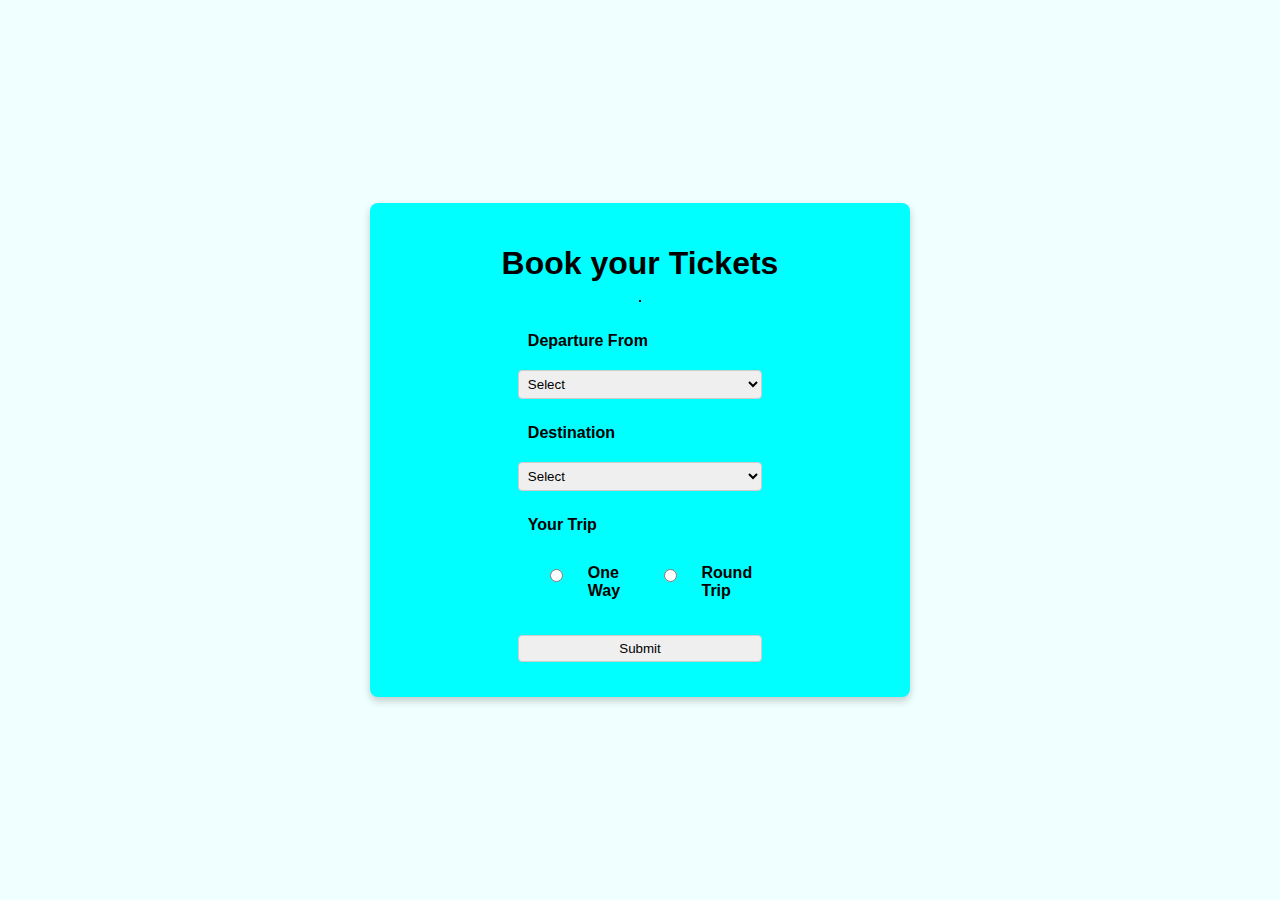
<file: Movie ticket booking/index.html>
<!DOCTYPE html>
<html lang="en">
<head>
    <meta charset="UTF-8">
    <meta name="viewport" content="width=device-width, initial-scale = 1.0">
    <title> Dashboard </title>
    <link rel="stylesheet" href="style.css">
</head>
<body>
    <div class="book-container">
    <h1> Book your Tickets </h1>
    <hr>
    <form id="bookingform">
        <label for="name"> Departure From </label>
        <select id="desti-choice">
            <option>Select</option>
            <option>Chennai</option>
            <option>Bangalore</option>
            <option>Hyderabad</option>
            <option>Coimbatore</option>
          </select>
        <label for="name"> Destination </label>
        <select id="desti-choice">
            <option>Select</option>
            <option>Chennai</option>
            <option>Bangalore</option>
            <option>Hyderabad</option>
            <option>Coimbatore</option>
          </select>
        <label for="name"> Your Trip </label>
        <div class="trip">
            <label><input type="radio" name="tripab" value="One Way"> One Way </label>
            <label><input type="radio" name="tripab" value="Round Trip"> Round Trip </label>
        </div>
        <button type="button" class="btn" onclick="location.href='submit.html'">Submit</button>
    </form>
    <script src="script.js"></script>
</body>
</html>
</file>
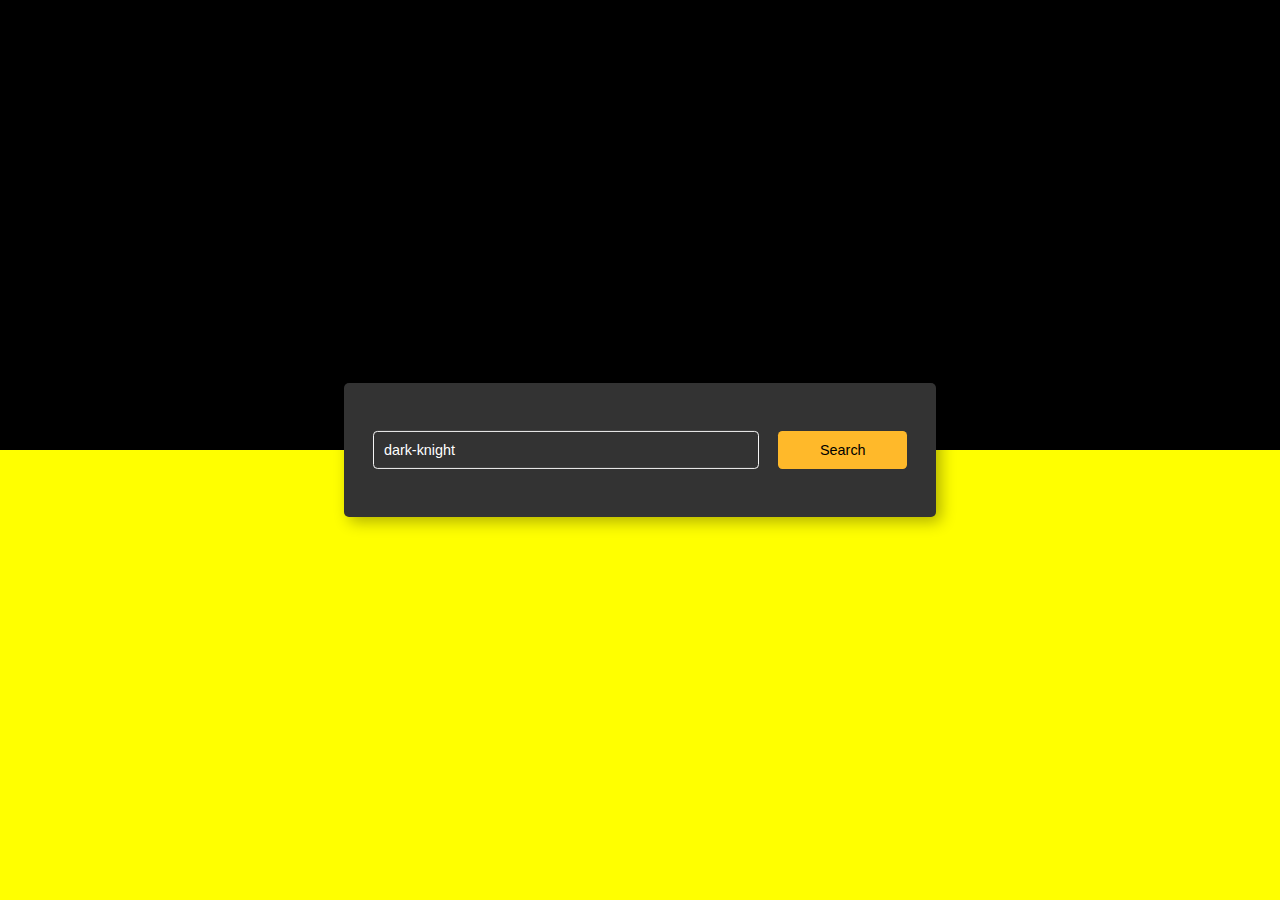
<file: Movie ticket booking/explore.html>
<!DOCTYPE html>
<html lang="en">
<head>
    <meta charset="UTF-8">
    <meta name="viewport" content="width=device-width, initial-scale=1.0">
    <link rel="stylesheet" href="explore.css">
    <title>Movies</title>
    <link href="https://fonts.googleapis.com/css2?family=Roboto:ital,wght@0,100..900;1,100..900&display=swap" rel="stylesheet">
</head>
<body>
    <div class="container">
        <div class="search-container">
            <input type="text" placeholder="Enter Movie name here..." id="movie-name" value="dark-knight"/>
            <button id="search-btn">Search</button>
        </div>
        <div id="result"></div>
    </div>
    <script src="key.js"></script>
    <script src="explore.js"></script>
</body>
</html>
</file>
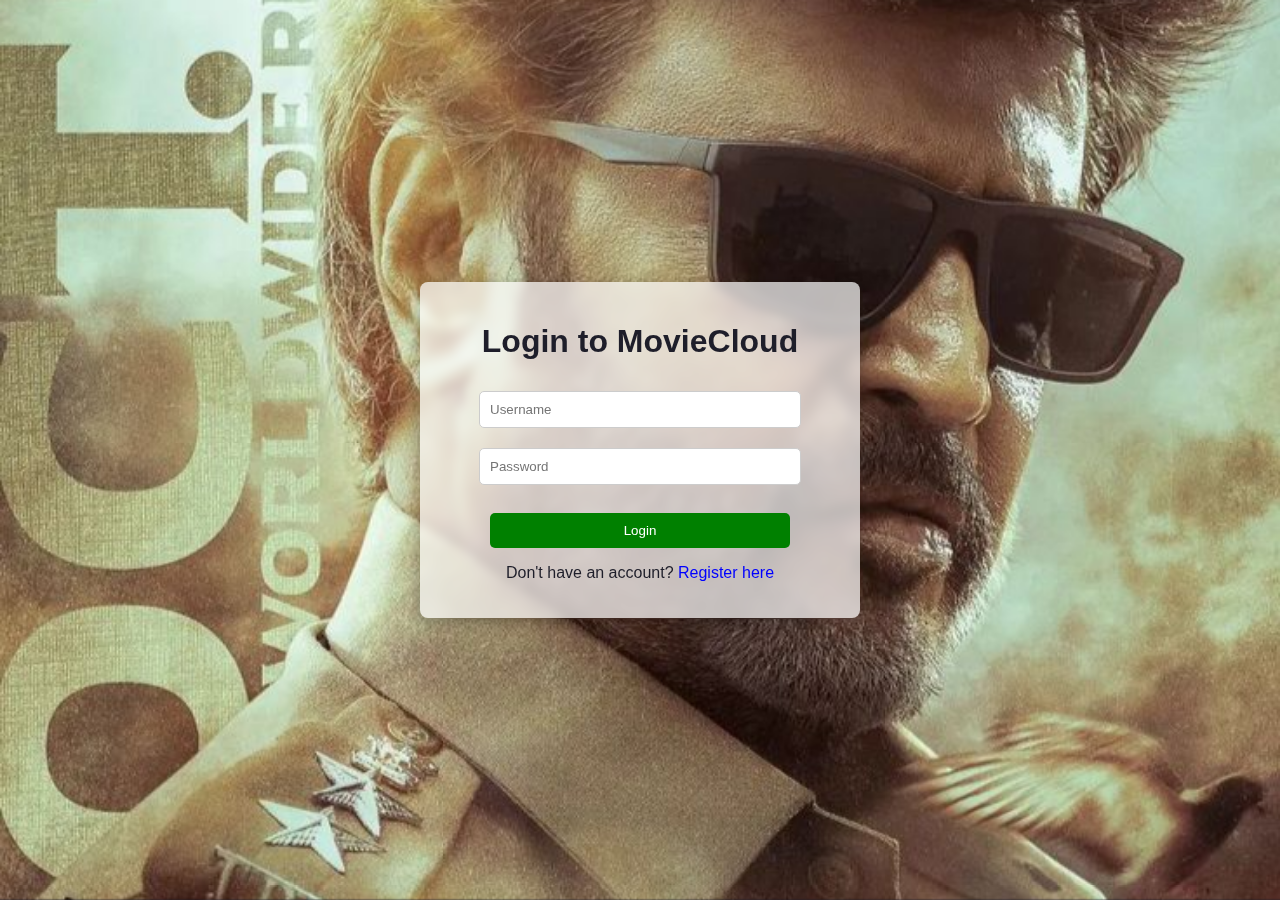
<file: Movie ticket booking/login.html>
<!-- <!DOCTYPE html>
<html>
    <head>
    <style>
        h1{text-align : center;}
        div{text-align : center;}
        label{text-align: left;}
article{
    background-color: antiquewhite;
    justify-content: center;
    color: #1e1e2a;
    width: 90%;
    padding: 20px;
    margin: 20px;
    border-radius: 8px;
}
body{
    background-color: #1e1e2a;
    color: azure;
    display: flex;
    justify-content: center;
    align-items: center;
    margin:0;
    height: 100vh;
    font-family: "Roboto", sans-serif;
}
form{
    display:flex;
    flex-direction: column;
    padding: 20px;
    border-radius: 8px;
}
button{
    background-color: aqua;
    color: #1e1e2a;
    padding: 10px;
    margin: 10px;
    border-radius: 5px;
}
.slideshow {
    position: fixed;
    top: 0;
    left: 0;
    width: 100%;
    height: 100%;
    z-index: -1;
}

.slideshow img {
    position: absolute;
    width: 100%;
    height: 100%;
    object-fit: cover;
    opacity: 0;
    animation: fade 15s infinite;
}

.slideshow img:nth-child(1) {
    animation-delay: 0s;
}
.slideshow img:nth-child(2) {
    animation-delay: 2s;
}
.slideshow img:nth-child(3) {
    animation-delay: 4s;
}
.slideshow img:nth-child(4) {
    animation-delay: 6s;
}
.slideshow img:nth-child(5) {
    animation-delay: 8s;
}
.slideshow-container {
    position: fixed;
    top: 0;
    left: 0;
    width: 100%;
    height: 100%;
    z-index: -1;
    background-size: cover;
    background-position: center;
    transition: background-image 1s ease-in-out;
}

.login-container input{
    font-size: 16px;
    padding: 15px 10px;
    width: 100%;
    border: 0;
    border-radius: 5px;
    outline: none;
}

@keyframes fade {
    0% { opacity: 0; }
    20% { opacity: 1; }
    40% { opacity: 1; }
    60% { opacity: 0; }
    100% { opacity: 0; }
}
    </style>
    <title> Login Form </title> 
    <link rel="preconnect" href="https://fonts.googleapis.com">
<link rel="preconnect" href="https://fonts.gstatic.com" crossorigin>
<link href="https://fonts.googleapis.com/css2?family=Roboto+Condensed:ital,wght@0,100..900;1,100..900&family=Roboto:ital,wght@0,100..900;1,100..900&display=swap" rel="stylesheet">
    </head>
    <body>
        <div class="login-container">
        <h1> Login to MOVIECLOUD </h1>
        <article>
        <form id="loginform">
            <label> Username: </label><br>
            <input type="text" id="username"><br>
            <label> Password: </label><br>
            <input type ="password" id="password"><br> 
            <button type="submit"> Login </button> 
            <a href="register.html"> Create an account - If not Registered. </a>
        </form>
        <p id="error-msg"></p>
    </article>
</div>
<div class="slideshow">
    <img src="Poster-1.jpg" alt="Movie Poster 1">
    <img src="Poster-2.jpeg" alt="Movie Poster 2">
    <img src="Poster-3.jpg" alt="Movie Poster 3">
    <img src="Poster-4.jpg" alt="Movie Poster 3">
    <img src="Poster-5.jpg" alt="Movie Poster 3">
</div>
<script src="login.js"></script>
    </body>
</html> -->

<!DOCTYPE html>
<html>
<head>
    <title>MovieCloud - Login & Register</title>
    <style>
        .slideshow {
    position: fixed;
    top: 0;
    left: 0;
    width: 100%;
    height: 100%;
    z-index: -1;
}

.slideshow img {
    position: absolute;
    width: 100%;
    height: 100%;
    object-fit: cover;
    opacity: 0;
    animation: fade 15s infinite;
}

.slideshow img:nth-child(1) {
    animation-delay: 0s;
}
.slideshow img:nth-child(2) {
    animation-delay: 2s;
}
.slideshow img:nth-child(3) {
    animation-delay: 4s;
}
.slideshow img:nth-child(4) {
    animation-delay: 6s;
}
.slideshow img:nth-child(5) {
    animation-delay: 8s;
}
.slideshow-container {
    position: fixed;
    top: 0;
    left: 0;
    width: 100%;
    height: 100%;
    z-index: -1;
    background-size: cover;
    background-position: center;
    transition: background-image 1s ease-in-out;
}
        body {
            text-align: center;
            font-family: Arial, sans-serif;
            background-color: #1e1e2a;
            color: azure;
            display: flex;
            justify-content: center;
            align-items: center;
            height: 100vh;
            margin: 0;
        }
        .container {
            width: 400px;
            background: rgba(255, 255, 255, 0.7);
            padding: 20px;
            border-radius: 8px;
            color: #1e1e2a;
            backdrop-filter: blur(5px); 
            box-shadow: 0px 4px 15px rgba(0, 0, 0, 0.3); 
        }
        input {
            width: 75%;
            display: relative;
            padding: 10px;
            margin: 10px 0;
            border-radius: 5px;
            border: 1px solid #ccc;
            justify-content: space-between;
        }
        
        button {
            width: 75%;
            padding: 10px;
            background-color: green;
            color: white;
            border: none;
            cursor: pointer;
            border-radius: 5px;
        }
        .toggle-link {
            color: blue;
            cursor: pointer;
        }
    @keyframes fade {
    0% { opacity: 0; }
    20% { opacity: 1; }
    40% { opacity: 1; }
    60% { opacity: 0; }
    100% { opacity: 0; }
}
    </style>
</head>
<body>

<div class="container">
    <!-- Login Form -->
    <div id="loginSection">
        <h1>Login to MovieCloud</h1>
        <form id="loginForm">
            <input type="text" id="loginUsername" placeholder="Username" required>
            <input type="password" id="loginPassword" placeholder="Password" required><br><br>
            <button type="submit">Login</button>
        </form>
        <p id="login-msg"></p>
        <p>Don't have an account? <span class="toggle-link" onclick="toggleForm()">Register here</span></p>
    </div>

    <!-- Register Form -->
    <div id="registerSection" style="display: none;">
        <h1>Register on MovieCloud</h1>
        <form id="registerForm">
            <input type="text" id="regUsername" placeholder="Username" required>
            <input type="password" id="regPassword" placeholder="Password" required><br><br>
            <button type="submit">Register</button>
        </form>
        <p id="register-msg"></p>
        <p>Already have an account? <span class="toggle-link" onclick="toggleForm()">Login here</span></p>
    </div>
</div>

<div class="slideshow">
    <img src="image1.jpeg" alt="Movie Poster 1">
    <img src="Poster-1.jpg" alt="Movie Poster 2">
    <img src="image7.jpg" alt="Movie Poster 3">
    <img src="Poster-4.jpg" alt="Movie Poster 3">
    <img src="Poster-3.jpg" alt="Movie Poster 3">
</div>
<script src="login.js"></script>
</body>
</html>
</file>
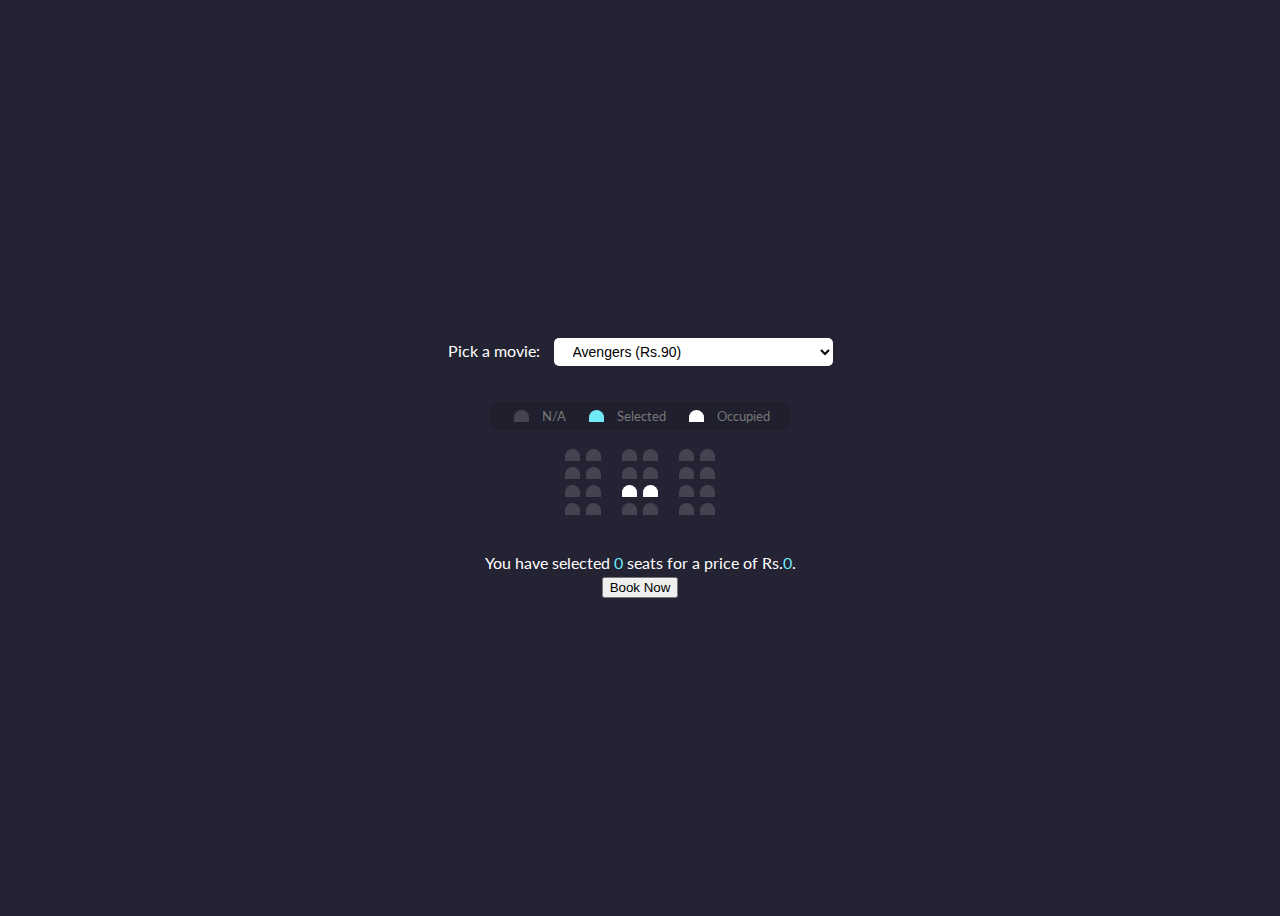
<file: Movie ticket booking/Moviebooking.html>
<!DOCTYPE html>
<html lang="en">
<head>
	<meta charset="UTF-8">
	<meta name="viewport" content="width=device-width, initial-scale=1.0">
	<title>Movie Ticket Booking</title>
	<link rel="stylesheet" href="movie.css">
</head>
<body>
	<div class = "book-container">
		<label for="movie"> Pick a movie: </label>
		<select name="movie" id="movie">
			<option value="90"> Avengers (Rs.90)</option>
			<option value="110"> Toy Story 3 (Rs.110)</option>
			<option value="150"> Mission Impossible (Rs.150)</option>
			<option value="500"> Spider-Man: No Way Home (Rs.500)</option>
		</select>
	</div>
    <ul class="showcase">
        <li>
          <div class="seat"></div>
          <small>N/A</small>
        </li>
  
        <li>
          <div class="seat selected"></div>
          <small>Selected</small>
        </li>
  
        <li>
          <div class="seat occupied"></div>
          <small>Occupied</small>
        </li>
      </ul>
	<div class="container">
		<div class="screen" style="color: black;">All Eyes Towards Here!</div>
		<div class="row">
			<div class="seat"></div>
            <div class="seat"></div>
            <div class="seat"></div>
            <div class="seat"></div>
            <div class="seat"></div>
            <div class="seat"></div>
		</div>
		<div class="row">
            <div class="seat"></div>
            <div class="seat"></div>
            <div class="seat"></div>
            <div class="seat"></div>
            <div class="seat"></div>
            <div class="seat"></div>
        </div>
		<div class="row">
            <div class="seat"></div>
            <div class="seat"></div>
            <div class="seat"></div>
            <div class="seat"></div>
            <div class="seat occupied"></div>
            <div class="seat occupied"></div>
        </div>
		<div class="row">
            <div class="seat"></div>
            <div class="seat"></div>
            <div class="seat"></div>
            <div class="seat"></div>
            <div class="seat"></div>
            <div class="seat"></div>
        </div>
	</div>

	<p class="text"> You have selected <span id="count">0</span> seats for a price of Rs.<span id="total">0</span>.</p>

	<button id="btn-book" onclick="book()"> Book Now </button>
	<script src="script.js"></script>
</body>
</html>
</file>
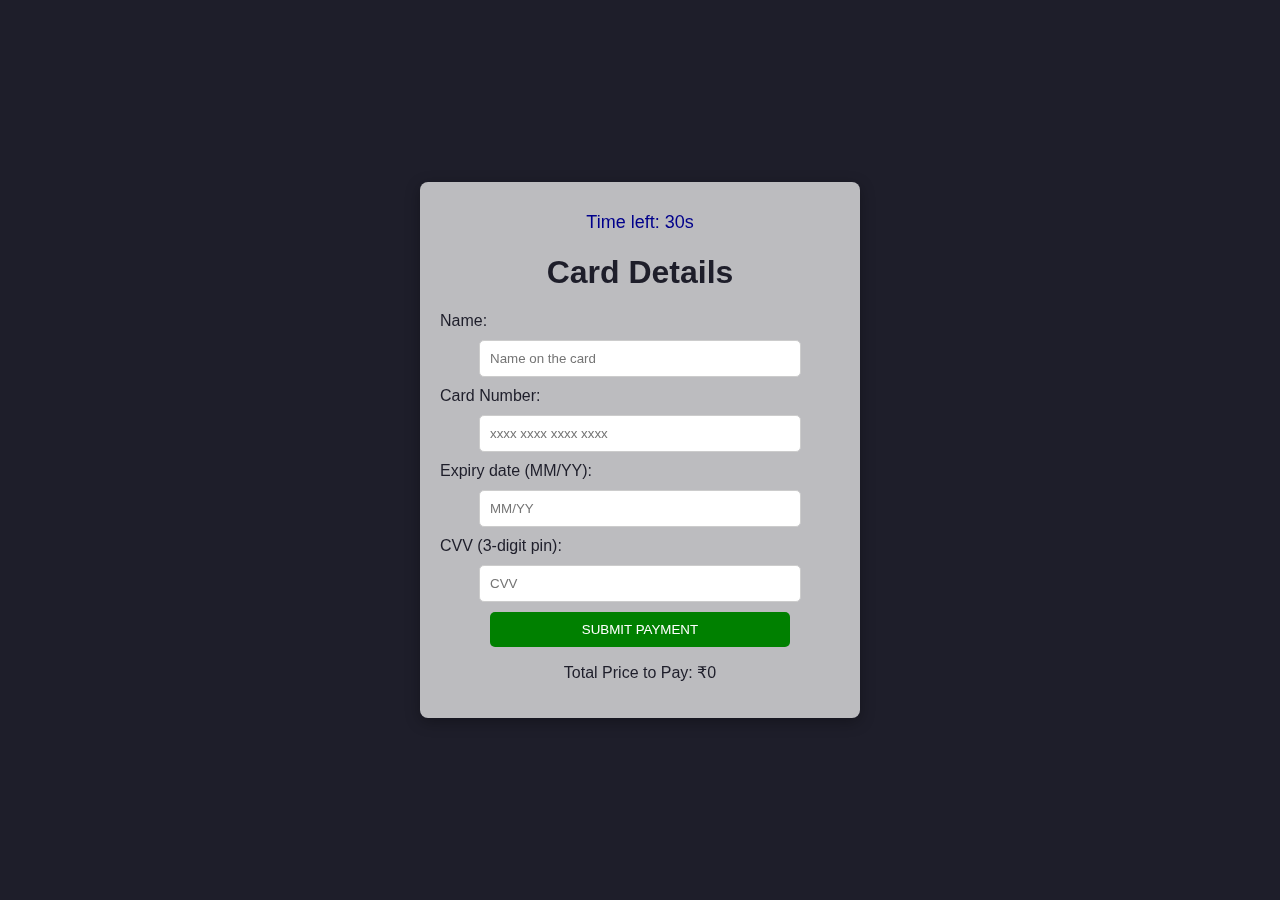
<file: Movie ticket booking/payment.html>
<!DOCTYPE html>
<html lang="en">
<head>
    <meta charset="UTF-8">
    <meta name="viewport" content="width=device-width, initial-scale=1.0">
    <title>Payment Gateway</title>
    <style>
        body {
            text-align: center;
            font-family: Arial, sans-serif;
            background-color: #1e1e2a;
            color: azure;
            display: flex;
            justify-content: center;
            align-items: center;
            height: 100vh;
            margin: 0;
        }
        .payment {
            width: 400px;
            background: rgba(255, 255, 255, 0.7);
            padding: 20px;
            border-radius: 8px;
            color: #1e1e2a;
            backdrop-filter: blur(5px); 
            box-shadow: 0px 4px 15px rgba(0, 0, 0, 0.3); 
        }
        label{
            display: flex;
            position:relative;
        }
        input {
            align-items: center;
            width: 75%;
            padding: 10px;
            margin: 10px 0;
            border-radius: 5px;
            border: 1px solid #ccc;
        }
        button {
            position: flex;
            width: 75%;
            padding: 10px;
            background-color: green;
            color: white;
            border: none;
            cursor: pointer;
            border-radius: 5px;
        }
        .payment h5{
            text-align: left;
        }
        #timer {
            font-size: 18px;
            color: darkblue;
            margin-top: 10px;
        }
    </style>
</head>
<body">
    <div class="payment">
        <p id="timer" class="text">Time left: 30s</p>
        <h1> Card Details </h1>
    <form id="payment-form">
        <label> Name: </label>
        <input type="text" id="name" placeholder="Name on the card">
        <label> Card Number: </label>
        <input type="number" id="card-number" placeholder="xxxx xxxx xxxx xxxx">
        <label> Expiry date (MM/YY): </label>
        <input type="text" id="expiry-date" placeholder="MM/YY">
        <label> CVV (3-digit pin): </label>
        <input type="password" id="cvv" placeholder="CVV">
        <button type="submit"> SUBMIT PAYMENT </button>
    </form>
    <p>Total Price to Pay: ₹<span id="total_price_display">0</span></p>
</div>
<script>
    document.getElementById("payment-form").addEventListener("submit", function (event) {
        event.preventDefault();

        const name = document.getElementById("name").value.trim();
        const cardNumber = document.getElementById("card-number").value.trim();
        const expiryDate = document.getElementById("expiry-date").value.trim();
        const cvv = document.getElementById("cvv").value.trim();

        if (!name || !cardNumber || !expiryDate || !cvv) {
            alert("Please fill out all the required fields.");
            return;
        }

        const cardNumberRegex = /^[0-9]{16}$/;
        if (!cardNumberRegex.test(cardNumber.replace(/\s/g, ''))) {
            alert("Please enter a valid 16-digit card number.");
            return;
        }

        const cvvRegex = /^[0-9]{3}$/;
        if (!cvvRegex.test(cvv)) {
            alert("Please enter a valid 3-digit CVV.");
            return;
        }

        const expiryDateRegex = /^(0[1-9]|1[0-2])\/\d{2}$/;
        if (!expiryDateRegex.test(expiryDate)) {
            alert("Please enter a valid expiry date in MM/YY format.");
            return;
        }

        clearInterval(timerInterval);
        alert("Payment Successful!");
        window.location.href = "Movieticket.html";
    });

    let timeLeft = 30;
    let timerInterval;

    function startFormTimer() {
        const timerDisplay = document.getElementById("timer");
        timeLeft = 30;
        timerDisplay.innerText = `Time left: ${timeLeft}s`;

        if (timerInterval) {
            clearInterval(timerInterval);
        }

        timerInterval = setInterval(() => {
            timeLeft--;
            timerDisplay.innerText = `Time left: ${timeLeft}s`;

            if (timeLeft <= 0) {
                clearInterval(timerInterval);
                alert("Time expired! Redirecting to the Home Page...");
                window.location.href = "Movieticket.html";
            }
        }, 1000);
    }

    window.onload = function() {
            startFormTimer();
            loadPrice();
        };

    function loadPrice() {
            let totalPrice = localStorage.getItem("totalPrice") || "0";
            document.getElementById("total_price_display").textContent = totalPrice;
        }

</script>
</body>
</html>
</file>
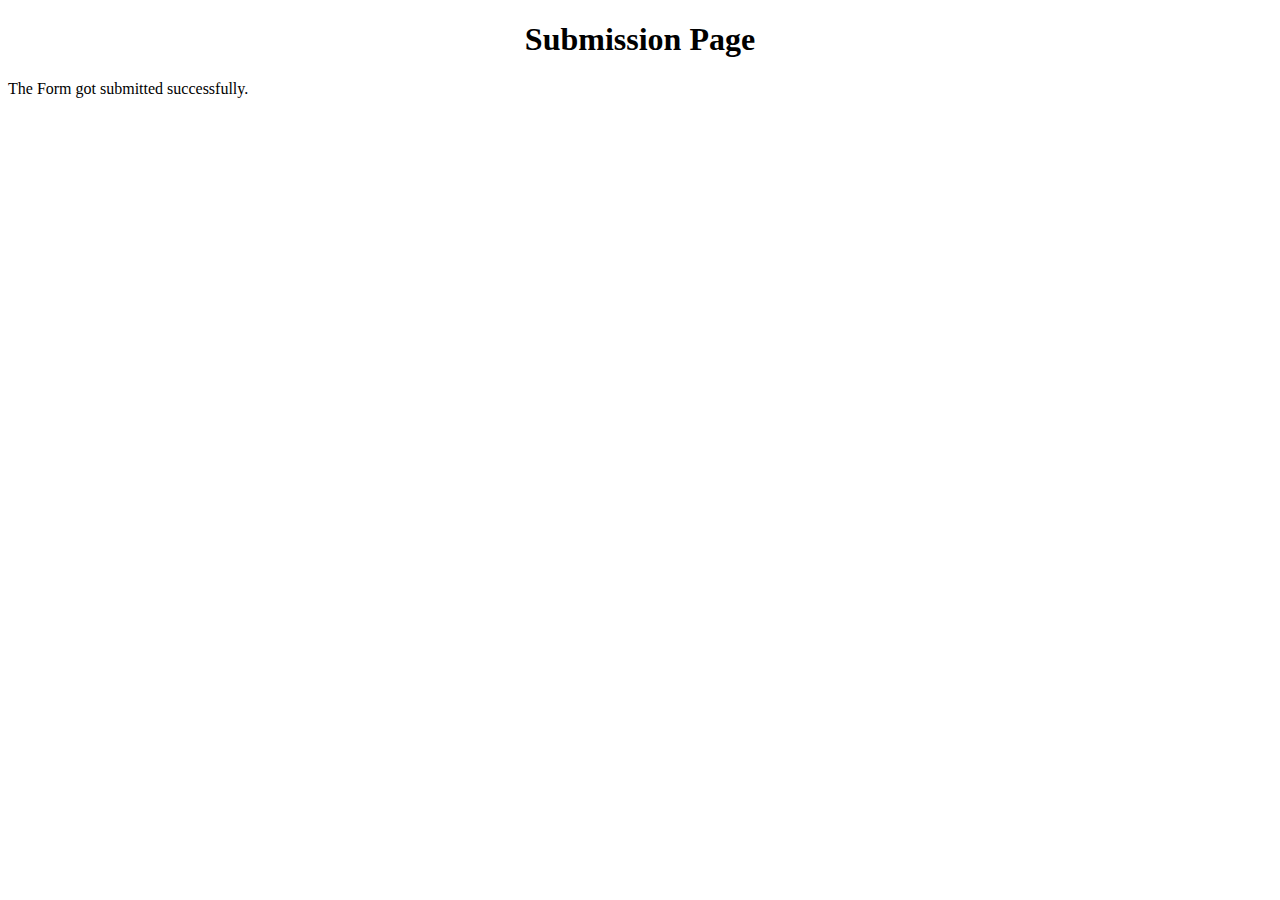
<file: Movie ticket booking/submit.html>
<!DOCTYPE html>
<html>
    <head>
        <style>
            h1{text-align: center;}
        </style>
    </head>
    <body>
        <h1> Submission Page </h1>
        <p> The Form got submitted successfully. </p>
    </body>
</html>
</file>
<file: Movie ticket booking/style.css>
body {
    font-family: Arial, sans-serif;
    background-color: azure;
    margin: 0;
    padding: 0;
    display: flex;
    justify-content: center;
    align-items: center;
    height: 100vh;
}
.book-container{
    width: 500px;
    background-color: aqua;
    padding: 20px;
    border-radius: 8px;
    box-shadow: 0 4px 8px rgba(0, 0, 0, 0.2);
    display: flex;
    flex-direction: column;
    align-items: center;
}
h1{
    text-align: center;
    margin-bottom: 10px;
}
hr{
    border: 1px solid black;
    margin-bottom: 20px;
}
.trip{
    display: flex;
    justify-content: space-between;
    margin-bottom: 15px;
}
.trip label {
    display: flex;
    align-items: center;
    gap: 5px;
}
label {
    display: block;
    font-weight: bold;
    padding: 10px;
    margin-bottom: 10px;
}
input, select, button {
    width: 100%;
    padding: 5px;
    margin-bottom: 15px;
    border: 1px solid #ccc;
    border-radius: 4px;
    box-sizing: border-box;
}
</file>
<file: Movie ticket booking/explore.css>
* {
    padding: 0;
    margin: 0;
    box-sizing: border-box;
    font-family: "Poppins", sans-serif;
}
body {
    height: 100vh;
    background: linear-gradient(black 50%, yellow 50%);
}
.container {
    font-size: 16px;
    width: 90vw;
    max-width: 37em;
    padding: 3em 1.8em;
    background-color: #333; 
    position: absolute;
    transform: translate(-50%, -50%);
    top: 50%;
    left: 50%;
    border-radius: 5px;
    box-shadow: 5px 5px 15px rgba(0, 0, 0, 0.3); /* Fixed shadow */
}
.search-container {
    display: grid;
    grid-template-columns: 9fr 3fr;
    gap: 1.2em;
}
.search-container input,
.search-container button {
    font-size: 0.9em;
    outline: none;
    border-radius: 0.3em;
}
.search-container input {
    background-color: transparent;
    border: 1px solid whitesmoke;
    padding: 0.7em;
    color: white;
}
.search-container input:focus {
    border-color: #ffffff;
}
.search-container button {
    background-color: #ffb92a;
    border: none;
    cursor: pointer;
}
#result {
    color: white;
}
.info {
    position: relative;
    display: grid;
    grid-template-columns: 4fr 8fr;
    align-items: center;
    margin-top: 1.2em;
}
.poster {
    width: 100%;
}
h2 {
    text-align: center;
    font-size: 1.5em;
    font-weight: 600;
    letter-spacing: 0.06em;
}
.rating {
    display: flex;
    align-items: center;
    justify-content: center;
    gap: 0.6em;
    margin: 0.6em 0 0.9em 0;
}
.rating img {
    width: 1.2em;
}
.rating h4 {
    display: inline-block;
    font-size: 1.1em;
    font-weight: 500;
}
.details {
    display: flex;
    font-size: 0.95em;
    gap: 1em;
    justify-content: center;
    color: white;
    margin: 0.6em 0;
    font-weight: 300;
}
.genre {
    display: flex;
    justify-content: space-around;
}
.genre div {
    border: 1px solid white;
    font-size: 0.75em;
    padding: 0.4em 1.6em;
    border-radius: 0.4em;
    font-weight: 300;
}
h3 {
    font-weight: 500;
    margin-top: 1.2em;
}
p {
    font-size: 0.9em;
    font-weight: 300;
    line-height: 1.8em;
    text-align: justify;
    color: #a0a0a0;
}
.msg {
    text-align: center;
}
@media screen and (max-width: 600px) {
    .container {
        font-size: 14px;
    }
    .info {
        grid-template-columns: 1fr;
    }
    .poster {
        margin: auto;
        width: auto;
        max-height: 10.8em;
    }
}
</file>
<file: Movie ticket booking/movie.css>
@import url('https://fonts.googleapis.com/css?family=Lato&display=swap');

* {
  box-sizing: border-box;
}

body {
  background-color: #242333;
  display: flex;
  flex-direction: column;
  color: white;
  align-items: center;
  justify-content: center;
  height: 100vh;
  font-family: 'Lato', 'sans-serif';
}

.book-container {
  margin: 20px 0;
}

.book-container select {
  background-color: #fff;
  border: 0;
  border-radius: 5px;
  font-size: 14px;
  margin-left: 10px;
  padding: 5px 15px 5px 15px;
  /* -moz-appearance: none;
  -webkit-appearance: none;
  appearance: none; */
}

.container {
  perspective: 1000px;
  margin-bottom: 30px;
}

.seat {
  background-color: #444451;
  height: 12px;
  width: 15px;
  margin: 3px;
  border-top-left-radius: 10px;
  border-top-right-radius: 10px;
}

.seat.selected {
  background-color: #6feaf6;
}

.seat.occupied {
  background-color: #fff;
}

.seat:nth-of-type(2) {
  margin-right: 18px;
}

.seat:nth-last-of-type(2) {
  margin-left: 18px;
}

.seat:not(.occupied):hover {
  cursor: pointer;
  transform: scale(1.2);
}
.seat.occupied:hover{
    cursor: not-allowed;
}

.showcase .seat:not(.occupied):hover {
  cursor: default;
  transform: scale(1);
}

.showcase {
  background-color: rgba(0, 0, 0, 0.1);
  padding: 5px 10px;
  border-radius: 5px;
  color: #777;
  list-style-type: none;
  display: flex;
  justify-content: space-between;
}

.showcase li {
  display: flex;
  align-items: center;
  justify-content: center;
  margin: 0 10px;
}

.showcase li small {
  margin-left: 10px;
}

.row {
  display: flex;
}

.screen {
  background-color: #fff;
  height: 70px;
  width: 100%;
  margin: 15px 0;
  transform: rotateX(-45deg);
  box-shadow: 0 3px 10px rgba(255, 255, 255, 0.75);
}

p.text {
  margin: 5px 0;
}

p.text span {
  color: #6feaf6;
}

#timer {
  font-size: 18px;
  color: #6feaf6;
  margin-top: 10px;
}
</file>
